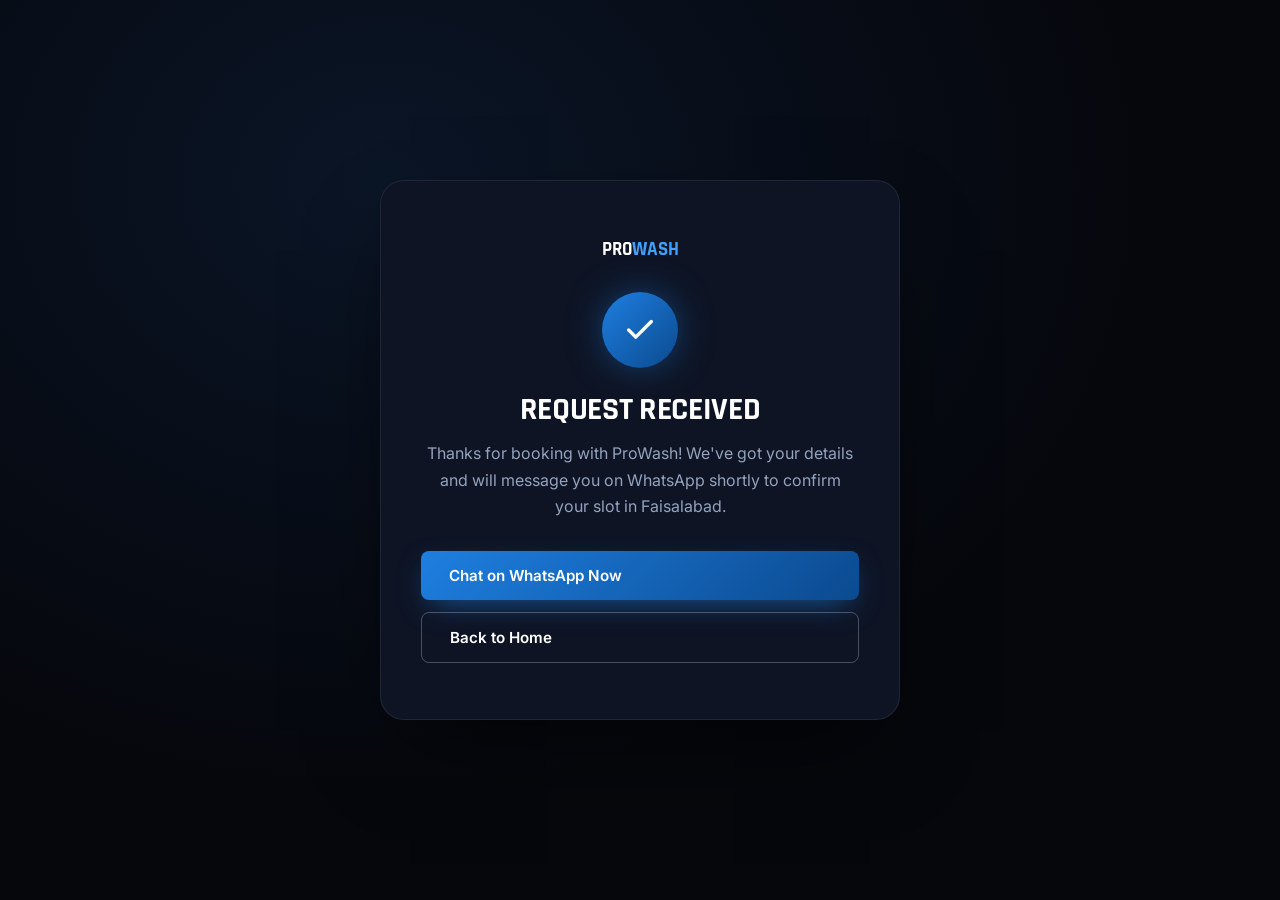
<file: thankyou.html>
<!DOCTYPE html>
<html lang="en">
<head>
<meta charset="UTF-8">
<meta name="viewport" content="width=device-width, initial-scale=1.0">
<title>Thank You — ProWash</title>
<meta name="robots" content="noindex">
<link rel="icon" href="assets/images/favicon.png">
<link rel="preconnect" href="https://fonts.googleapis.com">
<link rel="preconnect" href="https://fonts.gstatic.com" crossorigin>
<link href="https://fonts.googleapis.com/css2?family=Rajdhani:wght@500;600;700&family=Inter:wght@400;500;600;700&family=JetBrains+Mono:wght@400;500;600&display=swap" rel="stylesheet">
<link rel="stylesheet" href="css/style.css">
<style>
  .ty-wrap{
    min-height:100vh;display:flex;align-items:center;justify-content:center;
    background:radial-gradient(ellipse at 30% 20%, #0A1526 0%, var(--bg) 60%);
    padding:24px;text-align:center;
  }
  .ty-card{
    max-width:520px;background:var(--panel);border:1px solid var(--line);border-radius:24px;
    padding:56px 40px;box-shadow:0 40px 90px -30px rgba(0,0,0,0.7);
  }
  .ty-icon{
    width:76px;height:76px;border-radius:50%;background:linear-gradient(135deg,var(--blue),var(--blue-deep));
    display:flex;align-items:center;justify-content:center;margin:0 auto 26px;
    box-shadow:0 0 40px -8px rgba(30,127,224,0.7);
  }
  .ty-card h1{
    font-family:var(--font-display);font-weight:700;font-size:2rem;color:#fff;
    text-transform:uppercase;margin-bottom:14px;letter-spacing:-0.01em;
  }
  .ty-card p{color:var(--muted);font-size:1rem;line-height:1.65;margin-bottom:32px;}
  .ty-actions{display:flex;flex-direction:column;gap:12px;}
  .logo-mini{
    font-family:var(--font-display);font-weight:700;font-size:1.2rem;color:#fff;margin-bottom:30px;
    display:inline-block;
  }
  .logo-mini span{color:var(--blue-bright);}
</style>
</head>
<body>
  <div class="ty-wrap">
    <div class="ty-card reveal in">
      <a href="index.html" class="logo-mini">PRO<span>WASH</span></a>
      <div class="ty-icon">
        <svg width="34" height="34" viewBox="0 0 24 24" fill="none" stroke="#fff" stroke-width="2.4" stroke-linecap="round" stroke-linejoin="round"><path d="M20 6L9 17l-5-5"/></svg>
      </div>
      <h1>Request Received</h1>
      <p>Thanks for booking with ProWash! We've got your details and will message you on WhatsApp shortly to confirm your slot in Faisalabad.</p>
      <div class="ty-actions">
        <a class="btn btn-primary" href="https://wa.me/923209835916?text=Hi%20ProWash%2C%20I%20just%20submitted%20a%20booking%20form" target="_blank" rel="noopener">Chat on WhatsApp Now</a>
        <a class="btn btn-ghost" href="index.html">Back to Home</a>
      </div>
    </div>
  </div>
</body>
</html>
</file>
<file: css/style.css>
/* ==========================================================
   ProWash — Premium theme
   ========================================================== */
:root{
  --bg: #05070C;
  --bg-soft: #0A0F1C;
  --panel: #0E1424;
  --panel-2: #121A2E;
  --blue: #1E7FE0;
  --blue-bright: #3FA0FF;
  --blue-deep: #0B4A8F;
  --ice: #EAF3FF;
  --white: #FFFFFF;
  --muted: #93A3BE;
  --line: rgba(255,255,255,0.08);
  --font-display: 'Rajdhani', sans-serif;
  --font-body: 'Inter', sans-serif;
  --font-mono: 'JetBrains Mono', monospace;
  --shadow-glow: 0 0 60px -10px rgba(63,160,255,0.35);
}
*{margin:0;padding:0;box-sizing:border-box;}
html{scroll-behavior:smooth;}
body{
  font-family:var(--font-body);
  background:var(--bg);
  color:var(--ice);
  overflow-x:hidden;
  -webkit-font-smoothing:antialiased;
}
img{max-width:100%;display:block;}
a{text-decoration:none;color:inherit;}
.wrap{max-width:1220px;margin:0 auto;padding:0 24px;}
::selection{background:var(--blue);color:#fff;}

/* image fade-in on load */
.fade-img{opacity:0;transition:opacity .6s ease;}
.fade-img.loaded{opacity:1;}

/* ---------- LOADER ---------- */
.loader{
  position:fixed;inset:0;background:var(--bg);z-index:9999;
  display:flex;align-items:center;justify-content:center;
  transition:opacity .5s ease, visibility .5s ease;
}
.loader.hide{opacity:0;visibility:hidden;}
.loader-car{
  font-family:var(--font-display);font-weight:700;font-size:2rem;letter-spacing:0.08em;
  color:#fff;position:relative;
}
.loader-car span{color:var(--blue-bright);}
.loader-car::after{
  content:'';position:absolute;left:0;bottom:-10px;height:2px;width:100%;
  background:var(--blue-bright);
  animation:loadbar 1.1s ease-in-out infinite;
  box-shadow:0 0 12px var(--blue-bright);
}
@keyframes loadbar{
  0%{transform:scaleX(0);transform-origin:left;}
  50%{transform:scaleX(1);transform-origin:left;}
  51%{transform-origin:right;}
  100%{transform:scaleX(0);transform-origin:right;}
}

/* ---------- HEADER ---------- */
header{
  position:fixed;top:0;left:0;right:0;z-index:100;
  background:rgba(5,7,12,0.7);
  backdrop-filter:blur(14px);
  border-bottom:1px solid var(--line);
  transition:background .3s ease, border-color .3s ease;
}
header.scrolled{background:rgba(5,7,12,0.92);}
nav{
  display:flex;align-items:center;justify-content:space-between;
  padding:18px 24px;max-width:1220px;margin:0 auto;
}
.logo{
  font-family:var(--font-display);font-weight:700;font-size:1.5rem;letter-spacing:0.04em;
  color:#fff;
}
.logo span{color:var(--blue-bright);}
.nav-links{display:flex;gap:34px;font-weight:500;font-size:0.92rem;color:var(--muted);}
.nav-links a{position:relative;transition:color .2s ease;}
.nav-links a::after{
  content:'';position:absolute;bottom:-6px;left:0;width:0;height:1px;background:var(--blue-bright);
  transition:width .25s ease;
}
.nav-links a:hover{color:#fff;}
.nav-links a:hover::after{width:100%;}
.nav-cta{
  background:linear-gradient(135deg,var(--blue),var(--blue-deep));color:#fff;padding:11px 22px;border-radius:8px;
  font-weight:600;font-size:0.88rem;display:flex;align-items:center;gap:8px;
  box-shadow:0 8px 24px -10px rgba(30,127,224,0.7);transition:transform .2s ease, box-shadow .2s ease;
}
.nav-cta:hover{transform:translateY(-2px);box-shadow:0 12px 30px -8px rgba(30,127,224,0.9);}
.burger{display:none;font-size:1.5rem;color:#fff;background:none;border:none;cursor:pointer;}
.mobile-menu{
  display:none;flex-direction:column;background:var(--bg-soft);border-top:1px solid var(--line);
  padding:16px 24px;gap:16px;
}
.mobile-menu.open{display:flex;}
.mobile-menu a{color:var(--muted);font-weight:500;font-size:0.95rem;}

/* ---------- HERO ---------- */
.hero{
  position:relative;min-height:100vh;display:flex;align-items:center;
  padding-top:100px;overflow:hidden;
  background:radial-gradient(ellipse at 30% 20%, #0A1526 0%, var(--bg) 60%);
}
#hero-canvas{position:absolute;inset:0;width:100%;height:100%;z-index:0;opacity:0.85;}
.hero-glow{
  position:absolute;top:-10%;right:-10%;width:60%;height:70%;
  background:radial-gradient(circle, rgba(30,127,224,0.25), transparent 65%);
  filter:blur(40px);z-index:0;pointer-events:none;
}
.hero-inner{
  position:relative;z-index:2;display:grid;grid-template-columns:1.05fr 0.95fr;gap:50px;align-items:center;width:100%;
}
.eyebrow{
  font-family:var(--font-mono);font-size:0.76rem;letter-spacing:0.08em;text-transform:uppercase;
  color:var(--blue-bright);background:rgba(30,127,224,0.1);border:1px solid rgba(63,160,255,0.3);
  display:inline-flex;align-items:center;gap:8px;padding:7px 16px;border-radius:100px;margin-bottom:22px;
}
.eyebrow .dot{width:6px;height:6px;border-radius:50%;background:var(--blue-bright);box-shadow:0 0 8px var(--blue-bright);animation:pulse 2s infinite;}
@keyframes pulse{
  0%{box-shadow:0 0 0 0 rgba(63,160,255,0.6);}
  70%{box-shadow:0 0 0 10px rgba(63,160,255,0);}
  100%{box-shadow:0 0 0 0 rgba(63,160,255,0);}
}
h1{
  font-family:var(--font-display);font-weight:700;font-size:clamp(2.6rem,5.2vw,4.4rem);
  line-height:1.02;letter-spacing:-0.01em;color:#fff;margin-bottom:22px;text-transform:uppercase;
}
.grad-text{
  background:linear-gradient(100deg, var(--blue-bright), #7FD4FF 60%, var(--blue-bright));
  -webkit-background-clip:text;background-clip:text;color:transparent;
}
.lead{
  font-size:1.12rem;color:var(--muted);max-width:490px;line-height:1.65;margin-bottom:34px;
}
.hero-ctas{display:flex;gap:14px;flex-wrap:wrap;margin-bottom:40px;}
.btn{
  padding:15px 28px;border-radius:8px;font-weight:600;font-size:0.95rem;
  display:inline-flex;align-items:center;gap:8px;transition:all .2s ease;cursor:pointer;border:none;
  font-family:var(--font-body);
}
.btn-primary{
  background:linear-gradient(135deg,var(--blue),var(--blue-deep));color:#fff;
  box-shadow:0 10px 30px -10px rgba(30,127,224,0.7);
}
.btn-primary:hover{transform:translateY(-3px);box-shadow:0 16px 36px -8px rgba(30,127,224,0.9);}
.btn-ghost{background:transparent;color:#fff;border:1.5px solid rgba(255,255,255,0.25);}
.btn-ghost:hover{border-color:var(--blue-bright);background:rgba(63,160,255,0.08);transform:translateY(-3px);}
.hero-features{display:flex;flex-wrap:wrap;gap:26px;}
.hf{display:flex;align-items:center;gap:10px;font-size:0.86rem;color:var(--muted);font-weight:500;}
.hf img{opacity:0.9;filter:drop-shadow(0 0 6px rgba(63,160,255,0.5));}

.hero-visual{position:relative;z-index:2;}
.img-frame{
  border-radius:20px;overflow:hidden;border:1px solid var(--line);
  box-shadow:0 40px 80px -30px rgba(0,0,0,0.7), var(--shadow-glow);
  position:relative;
}
.img-frame::after{
  content:'';position:absolute;inset:0;
  background:linear-gradient(180deg, transparent 60%, rgba(5,7,12,0.5));
  pointer-events:none;
}
.img-frame img{width:100%;height:auto;object-fit:cover;}
.float-card{
  position:absolute;background:rgba(10,15,28,0.85);backdrop-filter:blur(12px);
  border:1px solid rgba(63,160,255,0.3);border-radius:14px;padding:14px 20px;
  box-shadow:0 20px 40px -16px rgba(0,0,0,0.6);
}
.float-card b{font-family:var(--font-display);font-size:1.5rem;color:var(--blue-bright);display:block;}
.float-card span{font-size:0.76rem;color:var(--muted);}
.fc1{top:-18px;left:-18px;}
.fc2{bottom:-18px;right:-18px;}

.scroll-cue{
  position:absolute;bottom:30px;left:50%;transform:translateX(-50%);z-index:2;
  display:flex;flex-direction:column;align-items:center;gap:6px;color:var(--muted);font-size:0.72rem;
  font-family:var(--font-mono);letter-spacing:0.1em;
}
.scroll-cue .line{width:1px;height:34px;background:linear-gradient(var(--blue-bright),transparent);animation:dropdown 1.8s infinite;}
@keyframes dropdown{
  0%{transform:scaleY(0);transform-origin:top;}
  50%{transform:scaleY(1);transform-origin:top;}
  51%{transform-origin:bottom;}
  100%{transform:scaleY(0);transform-origin:bottom;}
}

/* ---------- TRUST STRIP ---------- */
.trust-strip{background:var(--bg-soft);border-top:1px solid var(--line);border-bottom:1px solid var(--line);padding:26px 0;}
.trust-grid{display:flex;justify-content:space-between;flex-wrap:wrap;gap:20px;}
.trust-item{display:flex;align-items:center;gap:10px;font-size:0.88rem;color:var(--muted);font-weight:500;}
.trust-item img{filter:drop-shadow(0 0 6px rgba(63,160,255,0.4));}

/* ---------- SECTION SHARED ---------- */
section{padding:120px 0;position:relative;}
.section-head{max-width:640px;margin:0 auto 60px;text-align:center;}
.section-head .eyebrow{margin-bottom:18px;}
.section-head h2{
  font-family:var(--font-display);font-weight:700;font-size:clamp(2rem,3.8vw,2.9rem);
  color:#fff;letter-spacing:-0.01em;line-height:1.15;margin-bottom:16px;text-transform:uppercase;
}
.section-head p{color:var(--muted);font-size:1.05rem;line-height:1.65;}

/* ---------- WHY CHOOSE US ---------- */
.why{background:var(--bg-soft);border-top:1px solid var(--line);border-bottom:1px solid var(--line);}
.why-grid{display:grid;grid-template-columns:repeat(4,1fr);gap:22px;}
.why-card{
  background:var(--panel);border:1px solid var(--line);border-radius:16px;padding:28px 24px;
  transition:transform .3s ease, border-color .3s ease;
}
.why-card:hover{transform:translateY(-6px);border-color:rgba(63,160,255,0.35);}
.why-num{
  font-family:var(--font-mono);font-size:0.8rem;color:var(--blue-bright);
  display:inline-block;margin-bottom:16px;opacity:0.7;
}
.why-card h3{font-family:var(--font-display);font-size:1.15rem;color:#fff;margin-bottom:10px;text-transform:uppercase;letter-spacing:0.01em;}
.why-card p{color:var(--muted);font-size:0.88rem;line-height:1.6;}

/* ---------- SERVICE TABLE ---------- */
.service-table{
  margin-top:50px;border:1px solid var(--line);border-radius:16px;overflow:hidden;
  background:var(--panel);
}
.st-row{
  display:grid;grid-template-columns:2fr 1fr 1fr 1fr;align-items:center;
  padding:16px 24px;border-bottom:1px solid var(--line);font-size:0.9rem;color:var(--ice);
}
.st-row:last-child{border-bottom:none;}
.st-row span{text-align:center;}
.st-row span:first-child{text-align:left;color:var(--muted);}
.st-head{
  background:rgba(63,160,255,0.06);font-family:var(--font-mono);font-size:0.76rem;
  text-transform:uppercase;letter-spacing:0.04em;color:var(--blue-bright);font-weight:600;
}
.st-head span:first-child{color:var(--blue-bright);}
.st-row .yes{color:var(--blue-bright);font-weight:700;}
.st-row .no{color:rgba(147,163,190,0.4);}

/* ---------- SERVICES ---------- */
.cards3{display:grid;grid-template-columns:repeat(3,1fr);gap:26px;}
.pcard{
  border:1px solid var(--line);border-radius:20px;padding:34px 30px;
  background:linear-gradient(160deg, var(--panel), var(--panel-2));
  position:relative;overflow:hidden;transition:transform .3s ease, box-shadow .3s ease, border-color .3s ease;
}
.pcard:hover{transform:translateY(-8px);box-shadow:0 30px 60px -24px rgba(0,0,0,0.6);border-color:rgba(63,160,255,0.35);}
.pcard.featured{
  background:linear-gradient(160deg, var(--blue-deep) 0%, #082A54 100%);
  border-color:rgba(63,160,255,0.5);box-shadow:0 0 60px -18px rgba(30,127,224,0.5);
}
.pcard .ptag{
  font-family:var(--font-mono);font-size:0.72rem;text-transform:uppercase;letter-spacing:0.06em;
  color:var(--blue-bright);margin-bottom:16px;display:block;
}
.pcard .pname{font-family:var(--font-display);font-weight:700;font-size:1.5rem;margin-bottom:6px;color:#fff;text-transform:uppercase;}
.pcard .price{font-family:var(--font-display);font-size:2.4rem;font-weight:700;margin:16px 0 8px;color:#fff;}
.pcard ul{list-style:none;margin:22px 0 30px;}
.pcard li{
  padding:11px 0;border-top:1px solid var(--line);font-size:0.92rem;
  color:var(--muted);position:relative;padding-left:24px;
}
.pcard li::before{content:'✓';position:absolute;left:0;color:var(--blue-bright);font-weight:700;}
.pcard .btn{width:100%;justify-content:center;}
.pcard .badge{
  position:absolute;top:22px;right:22px;background:var(--blue-bright);color:#04101F;
  font-family:var(--font-mono);font-size:0.66rem;padding:6px 13px;border-radius:100px;font-weight:600;
  text-transform:uppercase;letter-spacing:0.04em;
}

/* ---------- HOW ---------- */
.how{background:var(--bg-soft);}
.steps{display:grid;grid-template-columns:repeat(3,1fr);position:relative;}
.steps::before{
  content:'';position:absolute;top:34px;left:12%;right:12%;height:1px;
  background:repeating-linear-gradient(90deg, rgba(63,160,255,0.5) 0 8px, transparent 8px 16px);
  z-index:0;
}
.step{text-align:center;position:relative;z-index:1;padding:0 20px;}
.step .num{
  width:70px;height:70px;border-radius:50%;background:var(--panel);border:1.5px solid rgba(63,160,255,0.5);
  display:flex;align-items:center;justify-content:center;margin:0 auto 24px;
  font-family:var(--font-display);font-weight:700;font-size:1.4rem;color:var(--blue-bright);
  box-shadow:0 0 30px -8px rgba(63,160,255,0.5);
}
.step h3{font-family:var(--font-display);font-size:1.3rem;margin-bottom:12px;color:#fff;text-transform:uppercase;letter-spacing:0.02em;}
.step p{color:var(--muted);font-size:0.95rem;line-height:1.65;}

/* ---------- GALLERY ---------- */
.gal-grid{display:grid;grid-template-columns:repeat(3,1fr);gap:22px;}
.gal-item{
  position:relative;border-radius:18px;overflow:hidden;aspect-ratio:1/1;
  border:1px solid var(--line);
}
.gal-item img{width:100%;height:100%;object-fit:cover;transition:transform .6s ease;}
.gal-item:hover img{transform:scale(1.07);}
.gal-item .gcap{
  position:absolute;bottom:0;left:0;right:0;padding:18px;
  background:linear-gradient(0deg, rgba(5,7,12,0.92), transparent);
  color:#fff;font-family:var(--font-mono);font-size:0.76rem;letter-spacing:0.03em;
}

/* ---------- AREA ---------- */
.area{background:linear-gradient(160deg,#071229,#0A1526);border-top:1px solid var(--line);border-bottom:1px solid var(--line);}
.area-grid{display:grid;grid-template-columns:1fr 1fr;gap:50px;align-items:center;}
.area-list{display:flex;flex-wrap:wrap;gap:12px;}
.area-chip{
  background:rgba(63,160,255,0.08);border:1px solid rgba(63,160,255,0.25);
  padding:11px 18px;border-radius:100px;font-size:0.9rem;font-weight:500;color:var(--ice);
}
.area-visual{
  background:rgba(63,160,255,0.05);border:1px solid rgba(63,160,255,0.2);border-radius:20px;
  padding:44px;text-align:center;
}
.area-visual .pin{font-size:2.6rem;margin-bottom:12px;}
.area-visual b{font-family:var(--font-display);font-size:1.5rem;display:block;margin-bottom:8px;color:#fff;text-transform:uppercase;}
.area-visual span{color:var(--muted);font-size:0.92rem;}

/* ---------- BOOKING ---------- */
.book-grid{display:grid;grid-template-columns:0.85fr 1.15fr;gap:26px;align-items:start;}
.wa-card{
  background:linear-gradient(160deg,#0B3A24,#0A2A1A);border:1px solid rgba(37,211,102,0.3);border-radius:20px;padding:38px;
  text-align:center;
}
.wa-card .icon{
  width:64px;height:64px;border-radius:50%;background:#25D366;color:#fff;
  display:flex;align-items:center;justify-content:center;margin:0 auto 20px;
  box-shadow:0 0 30px -6px rgba(37,211,102,0.7);
}
.wa-card h3{font-family:var(--font-display);font-size:1.35rem;margin-bottom:12px;color:#fff;text-transform:uppercase;}
.wa-card p{color:var(--muted);font-size:0.92rem;margin-bottom:22px;line-height:1.6;}
.wa-btn{
  background:#25D366;color:#fff;padding:15px 28px;border-radius:8px;font-weight:600;
  display:inline-flex;align-items:center;gap:10px;transition:transform .2s ease;width:100%;justify-content:center;
  box-shadow:0 10px 26px -10px rgba(37,211,102,0.7);
}
.wa-btn:hover{transform:translateY(-3px);}

.form-card{background:var(--panel);border:1px solid var(--line);border-radius:20px;padding:38px;}
.form-card h3{font-family:var(--font-display);font-size:1.35rem;margin-bottom:22px;color:#fff;text-transform:uppercase;}
.form-row{margin-bottom:18px;}
.form-row label{display:block;font-size:0.82rem;font-weight:600;color:var(--muted);margin-bottom:8px;}
.form-row input, .form-row select{
  width:100%;padding:13px 15px;border-radius:10px;border:1px solid var(--line);
  font-family:var(--font-body);font-size:0.95rem;background:var(--bg-soft);color:var(--ice);
  transition:border-color .2s ease;
}
.form-row input:focus, .form-row select:focus{outline:none;border-color:var(--blue-bright);}
.form-card .btn-primary{width:100%;justify-content:center;margin-top:8px;}
.form-status{font-size:0.85rem;color:var(--blue-bright);margin-top:14px;text-align:center;min-height:1.2em;}

/* ---------- FOOTER ---------- */
footer{background:var(--bg-soft);border-top:1px solid var(--line);padding:56px 0 26px;}
.foot-grid{display:flex;justify-content:space-between;align-items:flex-start;flex-wrap:wrap;gap:30px;margin-bottom:38px;}
.foot-logo{font-family:var(--font-display);font-weight:700;font-size:1.4rem;color:#fff;margin-bottom:12px;text-transform:uppercase;}
.foot-logo span{color:var(--blue-bright);}
.foot-grid > div:first-child p{color:var(--muted);font-size:0.9rem;max-width:260px;margin-bottom:16px;}
.foot-social{display:flex;gap:10px;}
.foot-social a{
  width:38px;height:38px;border-radius:50%;border:1px solid var(--line);
  display:flex;align-items:center;justify-content:center;font-size:0.72rem;font-weight:700;
  color:var(--muted);transition:all .2s ease;
}
.foot-social a:hover{border-color:var(--blue-bright);color:var(--blue-bright);}
.foot-links{display:flex;gap:44px;flex-wrap:wrap;}
.foot-col h4{font-size:0.76rem;text-transform:uppercase;letter-spacing:0.06em;color:var(--muted);margin-bottom:14px;font-family:var(--font-mono);}
.foot-col a, .foot-col p{display:block;font-size:0.9rem;margin-bottom:10px;color:#C4D0E5;}
.foot-bottom{border-top:1px solid var(--line);padding-top:22px;font-size:0.8rem;display:flex;justify-content:space-between;flex-wrap:wrap;gap:10px;color:var(--muted);}

/* ---------- CHATBOT WIDGET ---------- */
.chat-widget{position:fixed;bottom:96px;right:26px;z-index:96;display:flex;flex-direction:column;align-items:flex-end;}
.chat-toggle{
  width:58px;height:58px;border-radius:50%;background:linear-gradient(135deg,var(--blue),var(--blue-deep));
  border:none;display:flex;align-items:center;justify-content:center;cursor:pointer;
  box-shadow:0 10px 30px -8px rgba(30,127,224,0.8);transition:transform .2s ease;
}
.chat-toggle:hover{transform:translateY(-2px) scale(1.04);}
.chat-panel{
  width:340px;max-width:calc(100vw - 52px);height:460px;max-height:calc(100vh - 180px);
  background:var(--panel);border:1px solid var(--line);border-radius:18px;
  box-shadow:0 30px 60px -20px rgba(0,0,0,0.65);
  display:flex;flex-direction:column;overflow:hidden;margin-bottom:14px;
  opacity:0;transform:translateY(16px) scale(0.97);pointer-events:none;
  transition:opacity .25s ease, transform .25s ease;
}
.chat-panel.open{opacity:1;transform:translateY(0) scale(1);pointer-events:auto;}
.chat-head{
  background:linear-gradient(135deg,var(--blue-deep),#082A54);padding:14px 16px;
  display:flex;align-items:center;justify-content:space-between;flex-shrink:0;
}
.chat-head-info{display:flex;align-items:center;gap:10px;}
.chat-avatar{
  width:34px;height:34px;border-radius:50%;background:rgba(255,255,255,0.15);color:#fff;
  display:flex;align-items:center;justify-content:center;font-family:var(--font-display);
  font-weight:700;font-size:0.72rem;flex-shrink:0;
}
.chat-head-info b{display:block;font-size:0.86rem;color:#fff;}
.chat-head-info span{font-size:0.68rem;color:rgba(255,255,255,0.65);}
.chat-close{background:none;border:none;color:rgba(255,255,255,0.7);font-size:0.85rem;cursor:pointer;}
.chat-body{
  flex:1;overflow-y:auto;padding:16px;display:flex;flex-direction:column;gap:10px;
}
.chat-msg{
  max-width:85%;padding:10px 13px;border-radius:12px;font-size:0.86rem;line-height:1.5;
}
.chat-msg.bot{background:var(--bg-soft);color:var(--ice);align-self:flex-start;border-bottom-left-radius:4px;}
.chat-msg.user{background:linear-gradient(135deg,var(--blue),var(--blue-deep));color:#fff;align-self:flex-end;border-bottom-right-radius:4px;}
.chat-msg.typing{display:flex;gap:4px;align-items:center;padding:12px 14px;}
.chat-msg.typing span{width:6px;height:6px;border-radius:50%;background:var(--muted);animation:typingDot 1.2s infinite;}
.chat-msg.typing span:nth-child(2){animation-delay:.2s;}
.chat-msg.typing span:nth-child(3){animation-delay:.4s;}
@keyframes typingDot{0%,60%,100%{opacity:0.3;transform:translateY(0);}30%{opacity:1;transform:translateY(-3px);}}
.chat-suggest{display:flex;gap:8px;flex-wrap:wrap;padding:0 16px 12px;flex-shrink:0;}
.chip-btn{
  background:rgba(63,160,255,0.08);border:1px solid rgba(63,160,255,0.25);color:var(--blue-bright);
  font-size:0.72rem;padding:7px 12px;border-radius:100px;cursor:pointer;transition:background .2s ease;
}
.chip-btn:hover{background:rgba(63,160,255,0.16);}
.chat-input-row{
  display:flex;gap:8px;padding:12px;border-top:1px solid var(--line);flex-shrink:0;background:var(--bg-soft);
}
.chat-input-row input{
  flex:1;background:var(--panel);border:1px solid var(--line);border-radius:10px;
  padding:10px 14px;color:var(--ice);font-family:var(--font-body);font-size:0.86rem;
}
.chat-input-row input:focus{outline:none;border-color:var(--blue-bright);}
.chat-input-row button{
  width:38px;height:38px;border-radius:10px;background:var(--blue);border:none;color:#fff;
  cursor:pointer;flex-shrink:0;font-size:0.9rem;transition:background .2s ease;
}
.chat-input-row button:hover{background:var(--blue-deep);}

/* ---------- WHATSAPP WIDGET ---------- */
.wa-widget{position:fixed;bottom:26px;right:26px;z-index:95;display:flex;flex-direction:column;align-items:flex-end;gap:14px;}
.wa-float{
  position:relative;width:58px;height:58px;border-radius:50%;
  background:#25D366;color:#fff;display:flex;align-items:center;justify-content:center;
  box-shadow:0 10px 30px -8px rgba(37,211,102,0.8);
  animation:floatPulse 2.4s infinite;flex-shrink:0;
}
@keyframes floatPulse{
  0%{box-shadow:0 0 0 0 rgba(37,211,102,0.5), 0 10px 30px -8px rgba(37,211,102,0.8);}
  70%{box-shadow:0 0 0 14px rgba(37,211,102,0), 0 10px 30px -8px rgba(37,211,102,0.8);}
  100%{box-shadow:0 0 0 0 rgba(37,211,102,0), 0 10px 30px -8px rgba(37,211,102,0.8);}
}
.wa-bubble{
  width:290px;max-width:calc(100vw - 52px);background:var(--panel);border:1px solid var(--line);
  border-radius:16px;padding:18px;box-shadow:0 24px 50px -18px rgba(0,0,0,0.6);
  opacity:0;transform:translateY(16px) scale(0.96);pointer-events:none;
  transition:opacity .3s ease, transform .3s ease;position:relative;
}
.wa-bubble.show{opacity:1;transform:translateY(0) scale(1);pointer-events:auto;}
.wa-bubble-close{
  position:absolute;top:10px;right:10px;background:none;border:none;color:var(--muted);
  font-size:0.8rem;cursor:pointer;width:22px;height:22px;
}
.wa-bubble-head{display:flex;align-items:center;gap:10px;margin-bottom:12px;}
.wa-avatar{
  width:38px;height:38px;border-radius:50%;background:#25D366;color:#fff;
  display:flex;align-items:center;justify-content:center;font-family:var(--font-display);
  font-weight:700;font-size:0.8rem;flex-shrink:0;
}
.wa-bubble-head b{display:block;font-size:0.9rem;color:#fff;}
.wa-bubble-head span{font-size:0.72rem;color:var(--muted);}
.wa-bubble-msg{
  background:var(--bg-soft);border-radius:12px;padding:12px 14px;font-size:0.86rem;
  color:var(--ice);line-height:1.5;margin-bottom:14px;
}
.wa-bubble-btn{
  display:block;text-align:center;background:#25D366;color:#fff;padding:11px;border-radius:8px;
  font-weight:600;font-size:0.88rem;transition:transform .2s ease;
}
.wa-bubble-btn:hover{transform:translateY(-2px);}

/* ---------- LIGHTBOX ---------- */
.lightbox{
  position:fixed;inset:0;background:rgba(2,4,8,0.92);backdrop-filter:blur(6px);
  z-index:200;display:flex;align-items:center;justify-content:center;padding:40px;
  opacity:0;pointer-events:none;transition:opacity .3s ease;
}
.lightbox.open{opacity:1;pointer-events:auto;}
.lightbox img{
  max-width:min(90vw,900px);max-height:82vh;border-radius:14px;
  box-shadow:0 40px 90px -20px rgba(0,0,0,0.8);
  transform:translateY(24px) scale(0.96);transition:transform .35s cubic-bezier(.2,.9,.3,1.2);
}
.lightbox.open img{transform:translateY(0) scale(1);}
.lightbox-close{
  position:absolute;top:24px;right:28px;background:rgba(255,255,255,0.08);border:1px solid var(--line);
  color:#fff;width:42px;height:42px;border-radius:50%;font-size:1rem;cursor:pointer;
  transition:background .2s ease;
}
.lightbox-close:hover{background:rgba(255,255,255,0.16);}
.gal-item{cursor:zoom-in;}

/* ---------- REVEAL ---------- */
.reveal{opacity:0;transform:translateY(30px);transition:opacity .7s ease, transform .7s ease;}
.reveal.in{opacity:1;transform:translateY(0);}

/* ---------- RESPONSIVE ---------- */
@media (max-width:920px){
  .nav-links{display:none;}
  .burger{display:block;}
  .hero-inner{grid-template-columns:1fr;text-align:center;}
  .lead{margin-left:auto;margin-right:auto;}
  .hero-ctas, .hero-features, .trust-grid{justify-content:center;}
  .hero-visual{max-width:420px;margin:40px auto 0;}
  .float-card{display:none;}
  .cards3{grid-template-columns:1fr;}
  .why-grid{grid-template-columns:1fr 1fr;}
  .st-row{grid-template-columns:1.6fr 1fr 1fr 1fr;padding:14px 16px;font-size:0.8rem;}
  .steps{grid-template-columns:1fr;gap:44px;}
  .steps::before{display:none;}
  .gal-grid{grid-template-columns:repeat(2,1fr);}
  .area-grid{grid-template-columns:1fr;}
  .book-grid{grid-template-columns:1fr;}
  .foot-grid{flex-direction:column;}
  section{padding:80px 0;}
}
@media (max-width:600px){
  .wrap{padding:0 18px;}
  h1{font-size:clamp(2.1rem,9vw,2.8rem);}
  .lead{font-size:1rem;}
  .btn{padding:14px 22px;font-size:0.9rem;}
  .hero-ctas{width:100%;}
  .hero-ctas .btn{flex:1;justify-content:center;}
  section{padding:64px 0;}
  .section-head{margin-bottom:40px;}
  .section-head h2{font-size:1.7rem;}
  .why-grid{grid-template-columns:1fr;}
  .gal-grid{grid-template-columns:1fr 1fr;gap:12px;}
  .st-row{grid-template-columns:1.4fr 0.8fr 0.8fr 0.8fr;font-size:0.72rem;padding:12px 10px;}
  .wa-widget{bottom:18px;right:18px;}
  .wa-float{width:52px;height:52px;}
  .wa-bubble{width:calc(100vw - 36px);}
  .lightbox{padding:16px;}
  .lightbox-close{top:14px;right:14px;width:38px;height:38px;}
  .foot-links{gap:28px;}
  .book-grid, .area-grid{gap:28px;}
}
@media (prefers-reduced-motion: reduce){
  *{animation:none !important;transition:none !important;}
}
</file>
